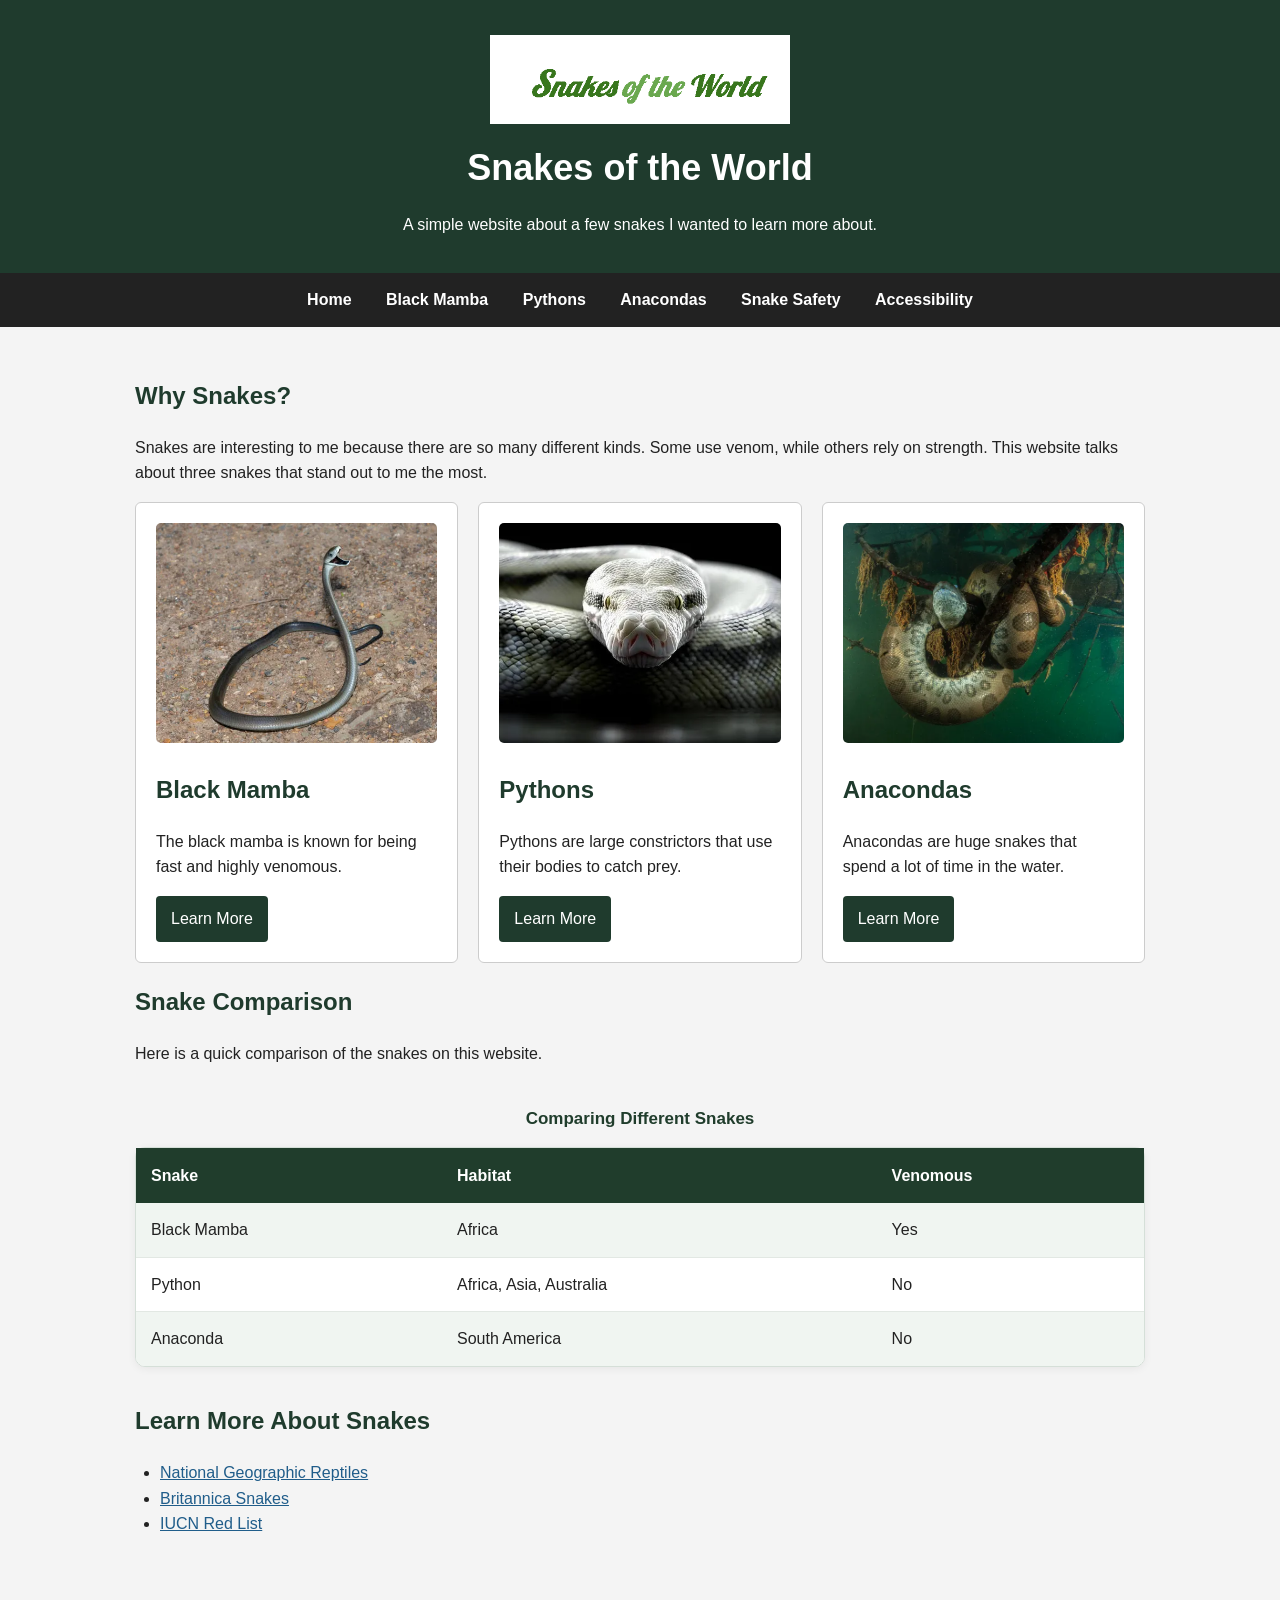
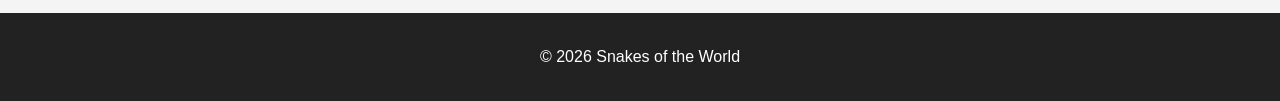
<file: index.html>
<!DOCTYPE html>
<html lang="en">
<head>
   <meta charset="UTF-8">
   <meta name="viewport" content="width=device-width, initial-scale=1.0">
   <meta name="description" content="Learn about black mambas, pythons, and anacondas.">
   <title>Snakes of the World</title>
<link rel="icon" type="image/png" href="SnakesOfTheWorld%20ICON.png">

   <link rel="stylesheet" href="styles.css">
</head>
<body>

<header>
   <img class="site-logo" src="SnakesOfTheWorld%20ICON.png" alt="Snakes of the World logo">
   <h1>Snakes of the World</h1>
   <p>A simple website about a few snakes I wanted to learn more about.</p>
</header>

<nav>
   <a href="index.html">Home</a>
   <a href="black-mamba.html">Black Mamba</a>
   <a href="python.html">Pythons</a>
   <a href="anaconda.html">Anacondas</a>
   <a href="snake-safety.html">Snake Safety</a>
   <a href="accessibility.html">Accessibility</a>
</nav>

<main>
   <h2>Why Snakes?</h2>
   <p>
      Snakes are interesting to me because there are so many different kinds.
      Some use venom, while others rely on strength. This website talks about
      three snakes that stand out to me the most.
   </p>

   <div class="snake-grid">
      <section class="snake-card">
         <img src="black-mamba.png" alt="Black mamba snake">
         <h2>Black Mamba</h2>
         <p>
            The black mamba is known for being fast and highly venomous.
         </p>
         <a class="button" href="black-mamba.html">Learn More</a>
      </section>

      <section class="snake-card">
         <img src="python.png" alt="Python snake">
         <h2>Pythons</h2>
         <p>
            Pythons are large constrictors that use their bodies to catch prey.
         </p>
         <a class="button" href="python.html">Learn More</a>
      </section>

      <section class="snake-card">
         <img src="anaconda.png" alt="Anaconda snake">
         <h2>Anacondas</h2>
         <p>
            Anacondas are huge snakes that spend a lot of time in the water.
         </p>
         <a class="button" href="anaconda.html">Learn More</a>
      </section>
   </div>

   <section>
      <h2>Snake Comparison</h2>
      <p>Here is a quick comparison of the snakes on this website.</p>

      <table>
         <caption>Comparing Different Snakes</caption>
         <tr>
            <th scope="col">Snake</th>
            <th scope="col">Habitat</th>
            <th scope="col">Venomous</th>
         </tr>
         <tr>
            <td>Black Mamba</td>
            <td>Africa</td>
            <td>Yes</td>
         </tr>
         <tr>
            <td>Python</td>
            <td>Africa, Asia, Australia</td>
            <td>No</td>
         </tr>
         <tr>
            <td>Anaconda</td>
            <td>South America</td>
            <td>No</td>
         </tr>
      </table>
   </section>

   <section>
      <h2>Learn More About Snakes</h2>
      <ul>
         <li><a href="https://www.nationalgeographic.com/animals/reptiles">National Geographic Reptiles</a></li>
         <li><a href="https://www.britannica.com/animal/snake">Britannica Snakes</a></li>
         <li><a href="https://www.iucnredlist.org/">IUCN Red List</a></li>
      </ul>
   </section>
</main>

<footer>
   <p>&copy; 2026 Snakes of the World</p>
</footer>

</body>
</html>
</file>
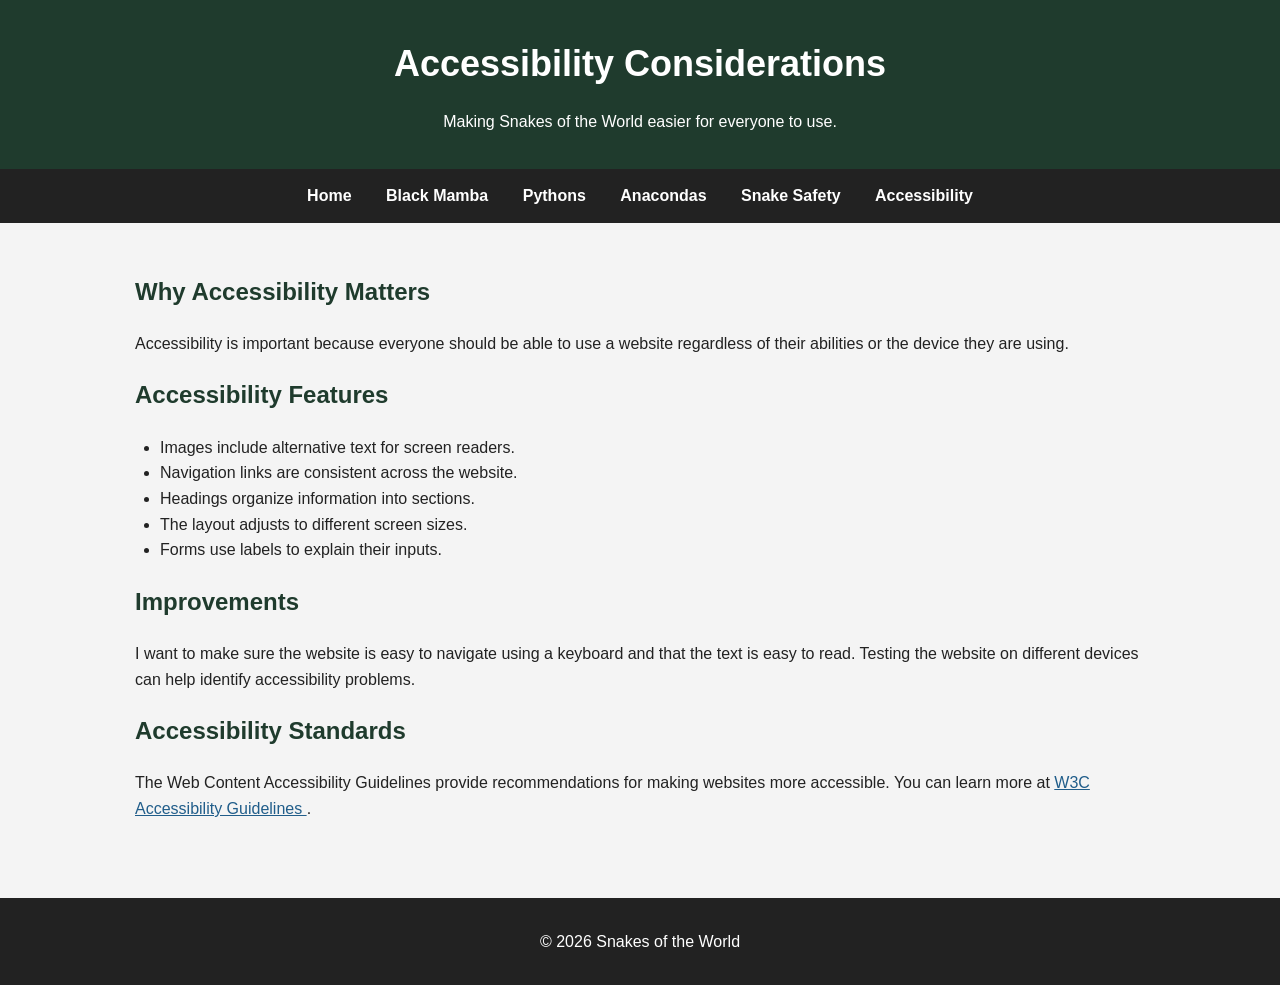
<file: accessibility.html>
<!DOCTYPE html>
<html lang="en">

<head>
    <meta charset="UTF-8">
    <meta name="viewport" content="width=device-width, initial-scale=1.0">
    <meta name="description" content="Learn about accessibility features used on the Snakes of the World website.">
    <title>Accessibility | Snakes of the World</title>
    <link rel="stylesheet" href="styles.css">
</head>

<body>

<header>
    <h1>Accessibility Considerations</h1>
    <p>Making Snakes of the World easier for everyone to use.</p>
</header>

<nav aria-label="Main navigation">
    <a href="index.html">Home</a>
    <a href="black-mamba.html">Black Mamba</a>
    <a href="python.html">Pythons</a>
    <a href="anaconda.html">Anacondas</a>
    <a href="snake-safety.html">Snake Safety</a>
    <a href="accessibility.html">Accessibility</a>
</nav>

<main>
    <h2>Why Accessibility Matters</h2>
    <p>
        Accessibility is important because everyone should be
        able to use a website regardless of their abilities
        or the device they are using.
    </p>

    <h2>Accessibility Features</h2>
    <ul>
        <li>Images include alternative text for screen readers.</li>
        <li>Navigation links are consistent across the website.</li>
        <li>Headings organize information into sections.</li>
        <li>The layout adjusts to different screen sizes.</li>
        <li>Forms use labels to explain their inputs.</li>
    </ul>

    <h2>Improvements</h2>
    <p>
        I want to make sure the website is easy to navigate
        using a keyboard and that the text is easy to read.
        Testing the website on different devices can help
        identify accessibility problems.
    </p>

    <h2>Accessibility Standards</h2>
    <p>
        The Web Content Accessibility Guidelines provide
        recommendations for making websites more accessible.
        You can learn more at
        <a href="https://www.w3.org/WAI/standards-guidelines/wcag/">
            W3C Accessibility Guidelines
        </a>.
    </p>
</main>

<footer>
    <p>&copy; 2026 Snakes of the World</p>
</footer>

</body>
</html>
</file>
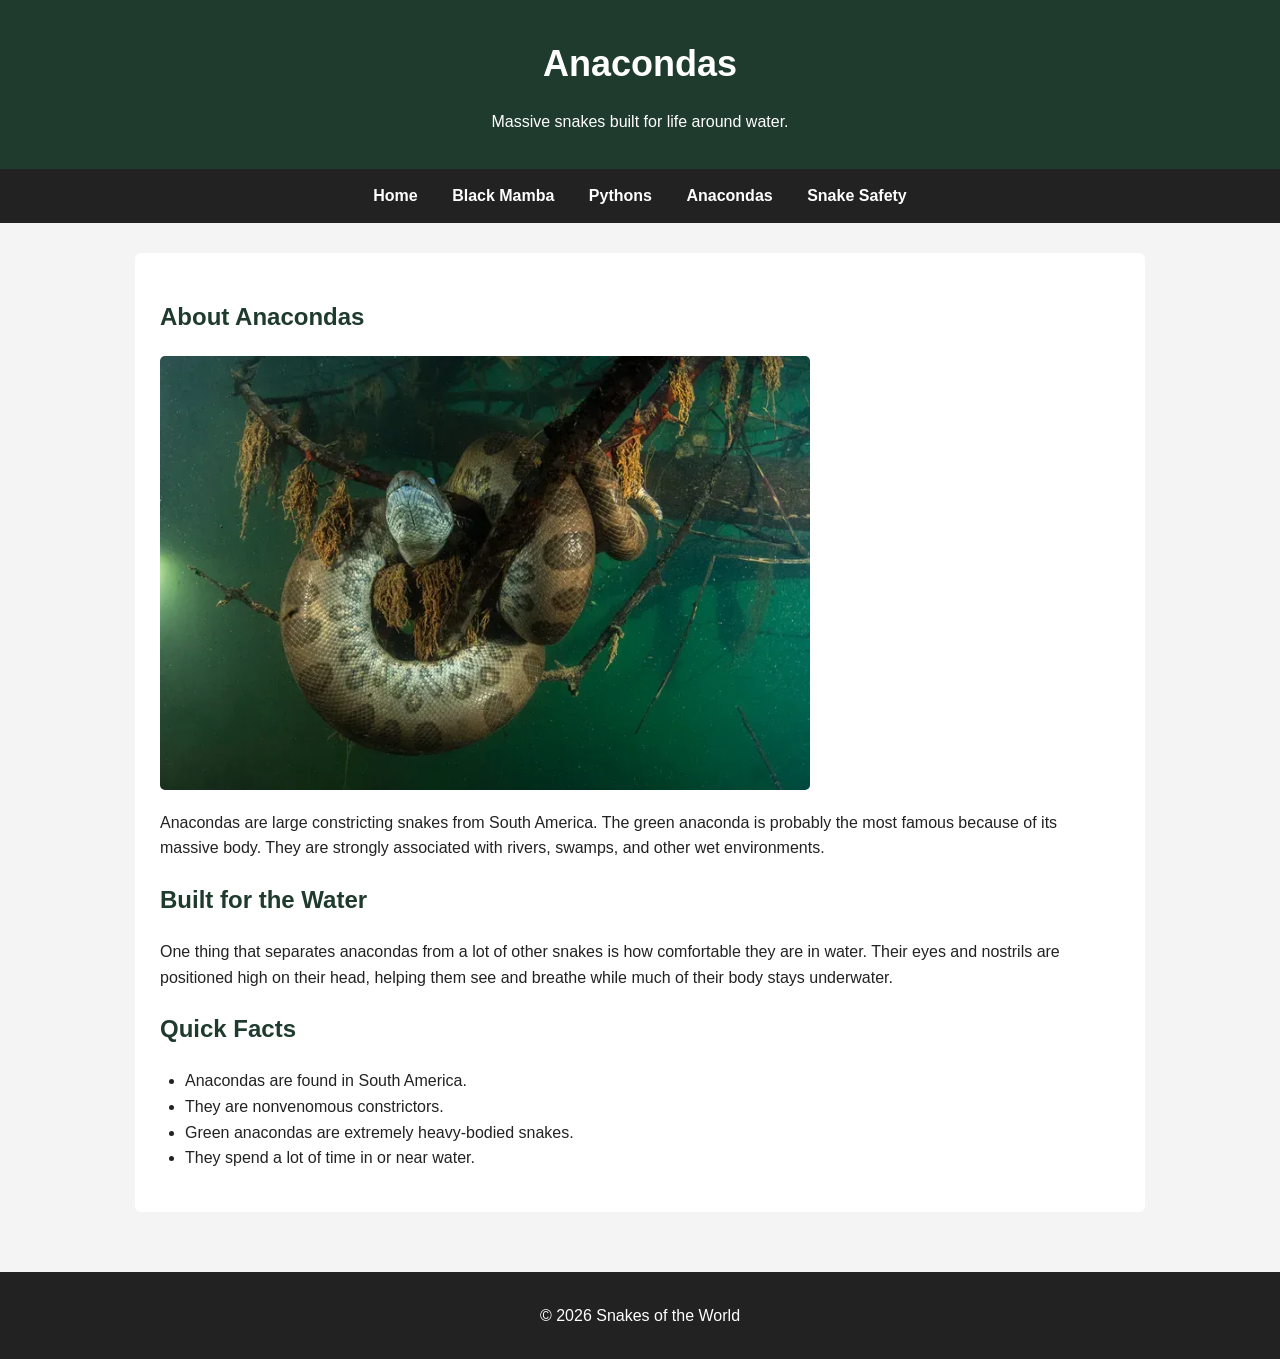
<file: anaconda.html>
<!DOCTYPE html>
<html lang="en">

<head>
   <meta charset="UTF-8">
   <meta name="viewport" content="width=device-width, initial-scale=1.0">
   <meta name="description" content="Learn about anacondas, their size, habitat, and life around water.">
   <title>Anacondas | Snakes of the World</title>
   <link rel="stylesheet" href="styles.css">
</head>

<body>

<header>
   <h1>Anacondas</h1>
   <p>Massive snakes built for life around water.</p>
</header>

<nav>
   <a href="index.html">Home</a>
   <a href="black-mamba.html">Black Mamba</a>
   <a href="python.html">Pythons</a>
   <a href="anaconda.html">Anacondas</a>
   <a href="snake-safety.html">Snake Safety</a>
</nav>

<main>

   <section class="content-page">

      <h2>About Anacondas</h2>

      <img src="anaconda.png" alt="Green anaconda">
 
      <p>
         Anacondas are large constricting snakes from South America. The green
         anaconda is probably the most famous because of its massive body.
         They are strongly associated with rivers, swamps, and other wet
         environments.
      </p>

      <h2>Built for the Water</h2>

      <p>
         One thing that separates anacondas from a lot of other snakes is how
         comfortable they are in water. Their eyes and nostrils are positioned
         high on their head, helping them see and breathe while much of their
         body stays underwater.
      </p>

      <h2>Quick Facts</h2>

      <ul>
         <li>Anacondas are found in South America.</li>
         <li>They are nonvenomous constrictors.</li>
         <li>Green anacondas are extremely heavy-bodied snakes.</li>
         <li>They spend a lot of time in or near water.</li>
      </ul>

   </section>

</main>

<footer>
   <p>&copy; 2026 Snakes of the World</p>
</footer>

</body>
</html>
</file>
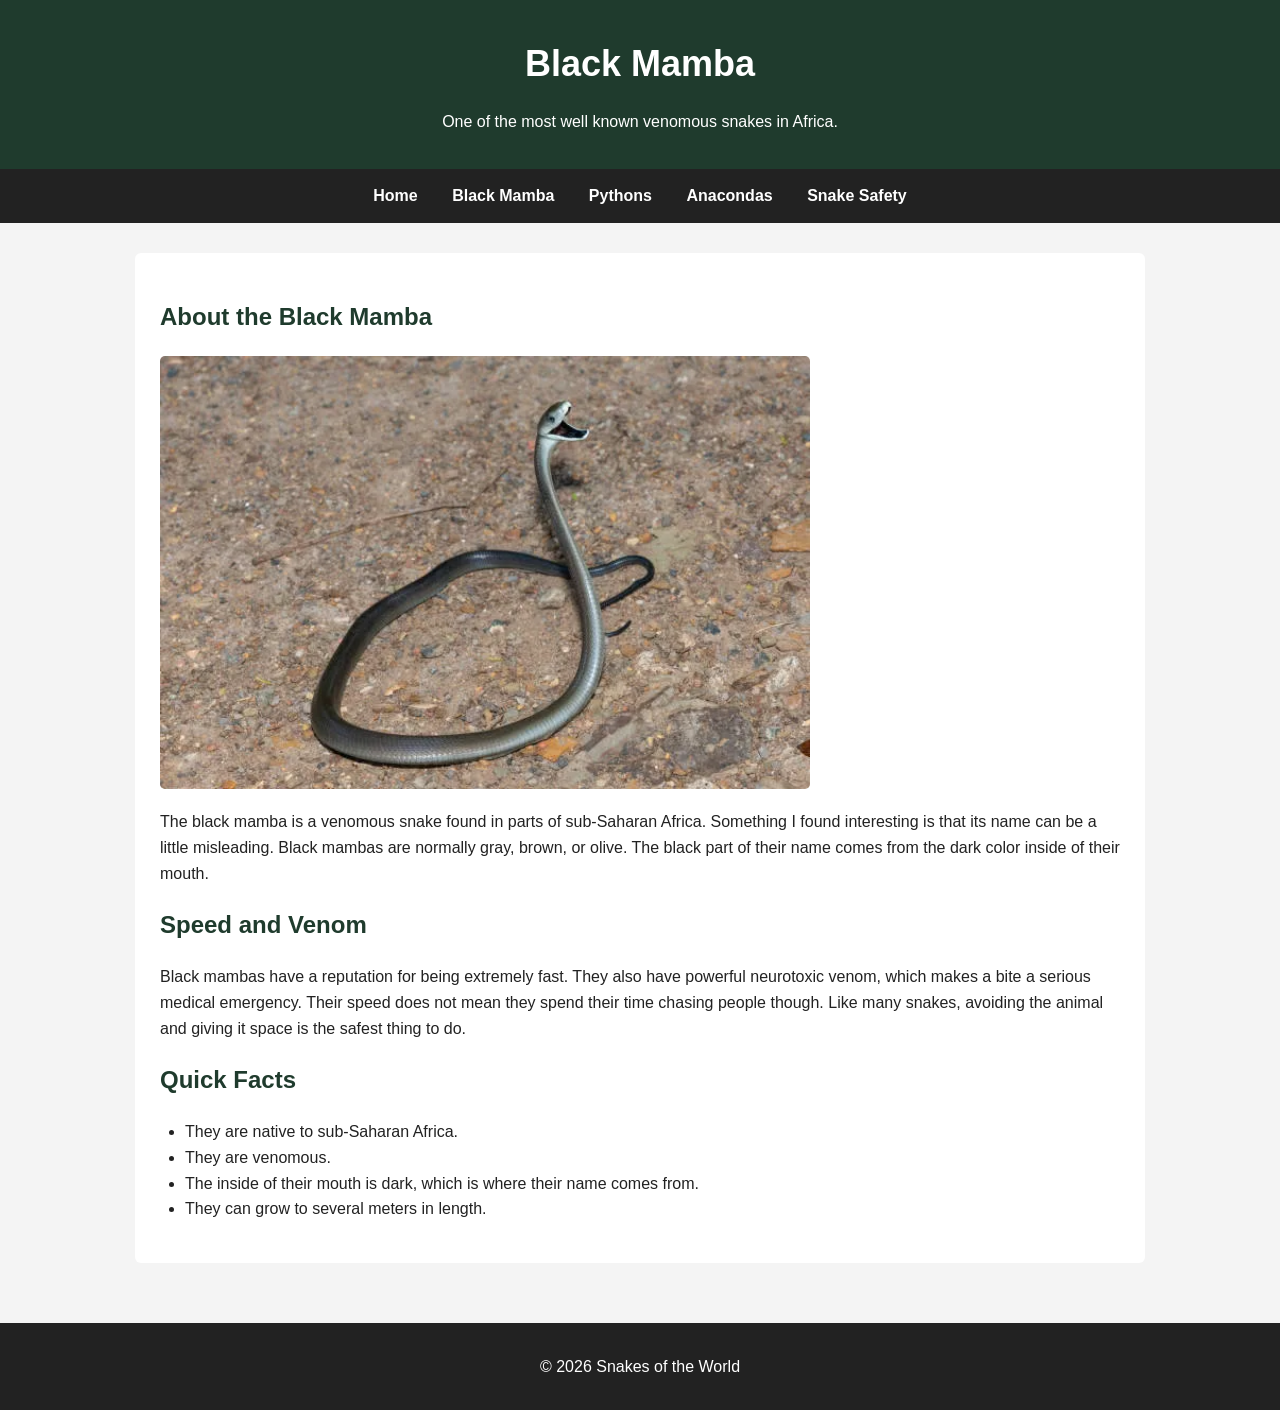
<file: black-mamba.html>
<!DOCTYPE html>
<html lang="en">

<head>
   <meta charset="UTF-8">
   <meta name="viewport" content="width=device-width, initial-scale=1.0">
   <meta name="description" content="Learn about black mambas, their venom, speed, habitat, and behavior.">
   <title>Black Mamba | Snakes of the World</title>
   <link rel="stylesheet" href="styles.css">
</head>

<body>

<header>
   <h1>Black Mamba</h1>
   <p>One of the most well known venomous snakes in Africa.</p>
</header>

<nav>
   <a href="index.html">Home</a>
   <a href="black-mamba.html">Black Mamba</a>
   <a href="python.html">Pythons</a>
   <a href="anaconda.html">Anacondas</a>
   <a href="snake-safety.html">Snake Safety</a>
</nav>

<main>

   <section class="content-page">

      <h2>About the Black Mamba</h2>

  <img src="black-mamba.png" alt="Black mamba snake">

      <p>
         The black mamba is a venomous snake found in parts of sub-Saharan
         Africa. Something I found interesting is that its name can be a
         little misleading. Black mambas are normally gray, brown, or olive.
         The black part of their name comes from the dark color inside of
         their mouth.
      </p>

      <h2>Speed and Venom</h2>

      <p>
         Black mambas have a reputation for being extremely fast. They also
         have powerful neurotoxic venom, which makes a bite a serious medical
         emergency. Their speed does not mean they spend their time chasing
         people though. Like many snakes, avoiding the animal and giving it
         space is the safest thing to do.
      </p>

      <h2>Quick Facts</h2>

      <ul>
         <li>They are native to sub-Saharan Africa.</li>
         <li>They are venomous.</li>
         <li>The inside of their mouth is dark, which is where their name comes from.</li>
         <li>They can grow to several meters in length.</li>
      </ul>

   </section>

</main>

<footer>
   <p>&copy; 2026 Snakes of the World</p>
</footer>

</body>
</html>
</file>
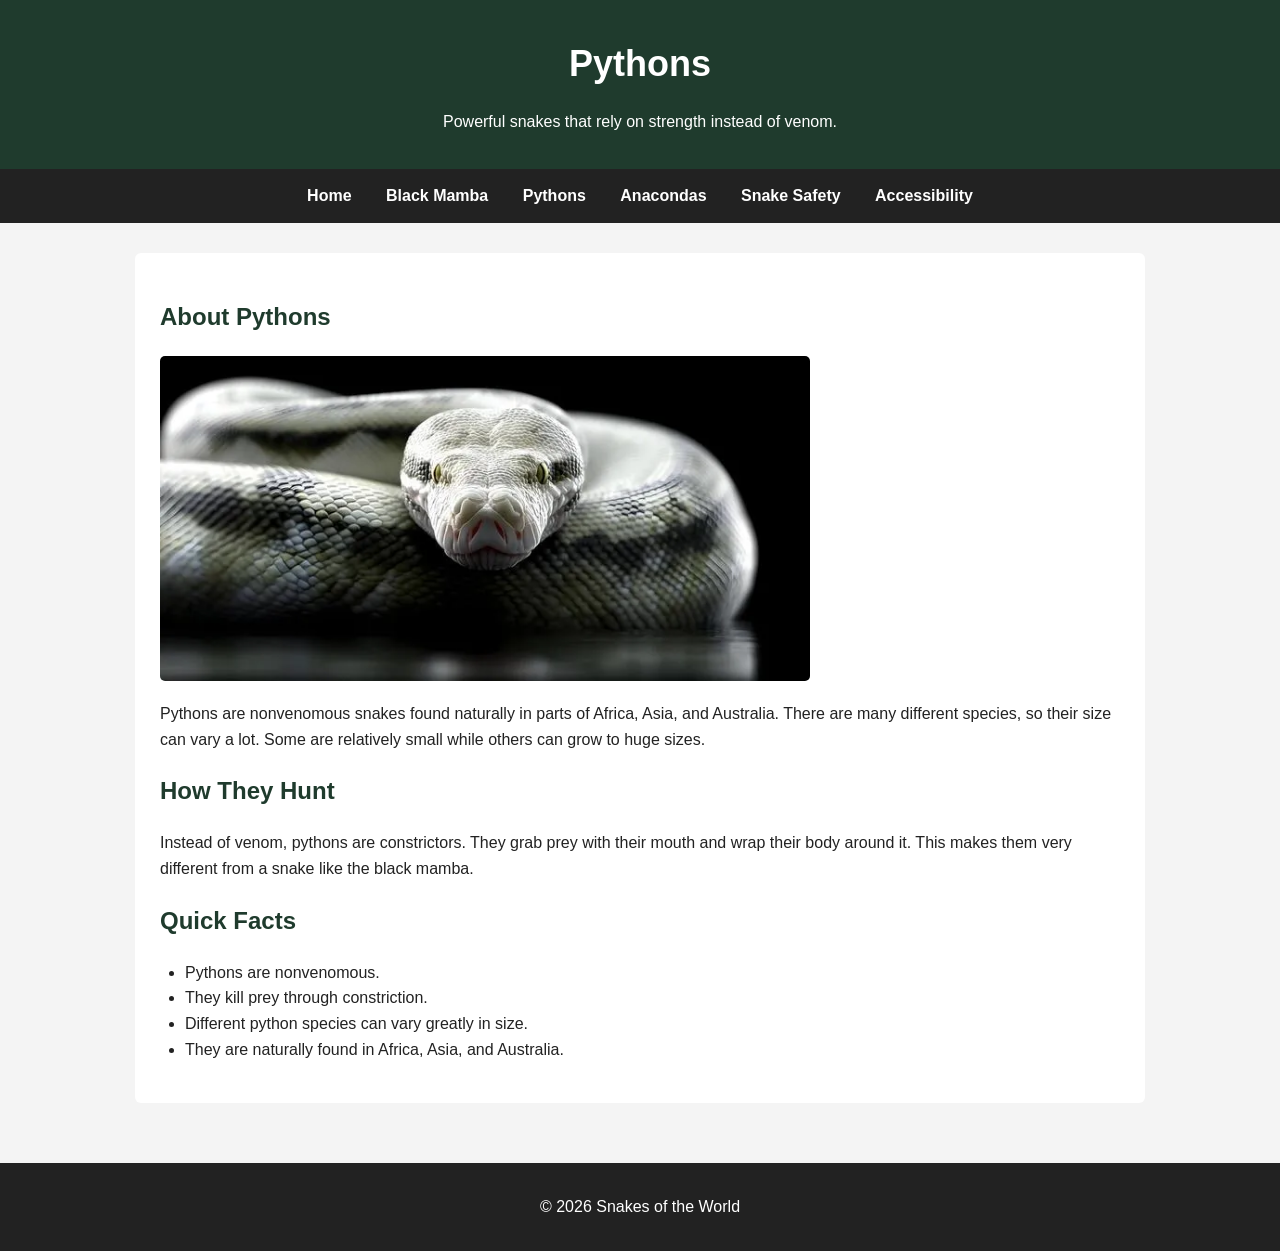
<file: python.html>
<!DOCTYPE html>
<html lang="en">

<head>
   <meta charset="UTF-8">
   <meta name="viewport" content="width=device-width, initial-scale=1.0">
   <meta name="description" content="Learn about pythons and how these large constricting snakes survive.">
   <title>Pythons | Snakes of the World</title>
   <link rel="stylesheet" href="styles.css">
</head>

<body>

<header>
   <h1>Pythons</h1>
   <p>Powerful snakes that rely on strength instead of venom.</p>
</header>

<nav>
   <a href="index.html">Home</a>
   <a href="black-mamba.html">Black Mamba</a>
   <a href="python.html">Pythons</a>
   <a href="anaconda.html">Anacondas</a>
   <a href="snake-safety.html">Snake Safety</a>
<a href="accessibility.html">Accessibility</a>
</nav>

<main>

   <section class="content-page">

      <h2>About Pythons</h2>

   <img src="python.png" alt="Python snake">

      <p>
         Pythons are nonvenomous snakes found naturally in parts of Africa,
         Asia, and Australia. There are many different species, so their size
         can vary a lot. Some are relatively small while others can grow to
         huge sizes.
      </p>

      <h2>How They Hunt</h2>

      <p>
         Instead of venom, pythons are constrictors. They grab prey with their
         mouth and wrap their body around it. This makes them very different
         from a snake like the black mamba.
      </p>

      <h2>Quick Facts</h2>

      <ul>
         <li>Pythons are nonvenomous.</li>
         <li>They kill prey through constriction.</li>
         <li>Different python species can vary greatly in size.</li>
         <li>They are naturally found in Africa, Asia, and Australia.</li>
      </ul>

   </section>

</main>

<footer>
   <p>&copy; 2026 Snakes of the World</p>
</footer>

</body>
</html>
</file>
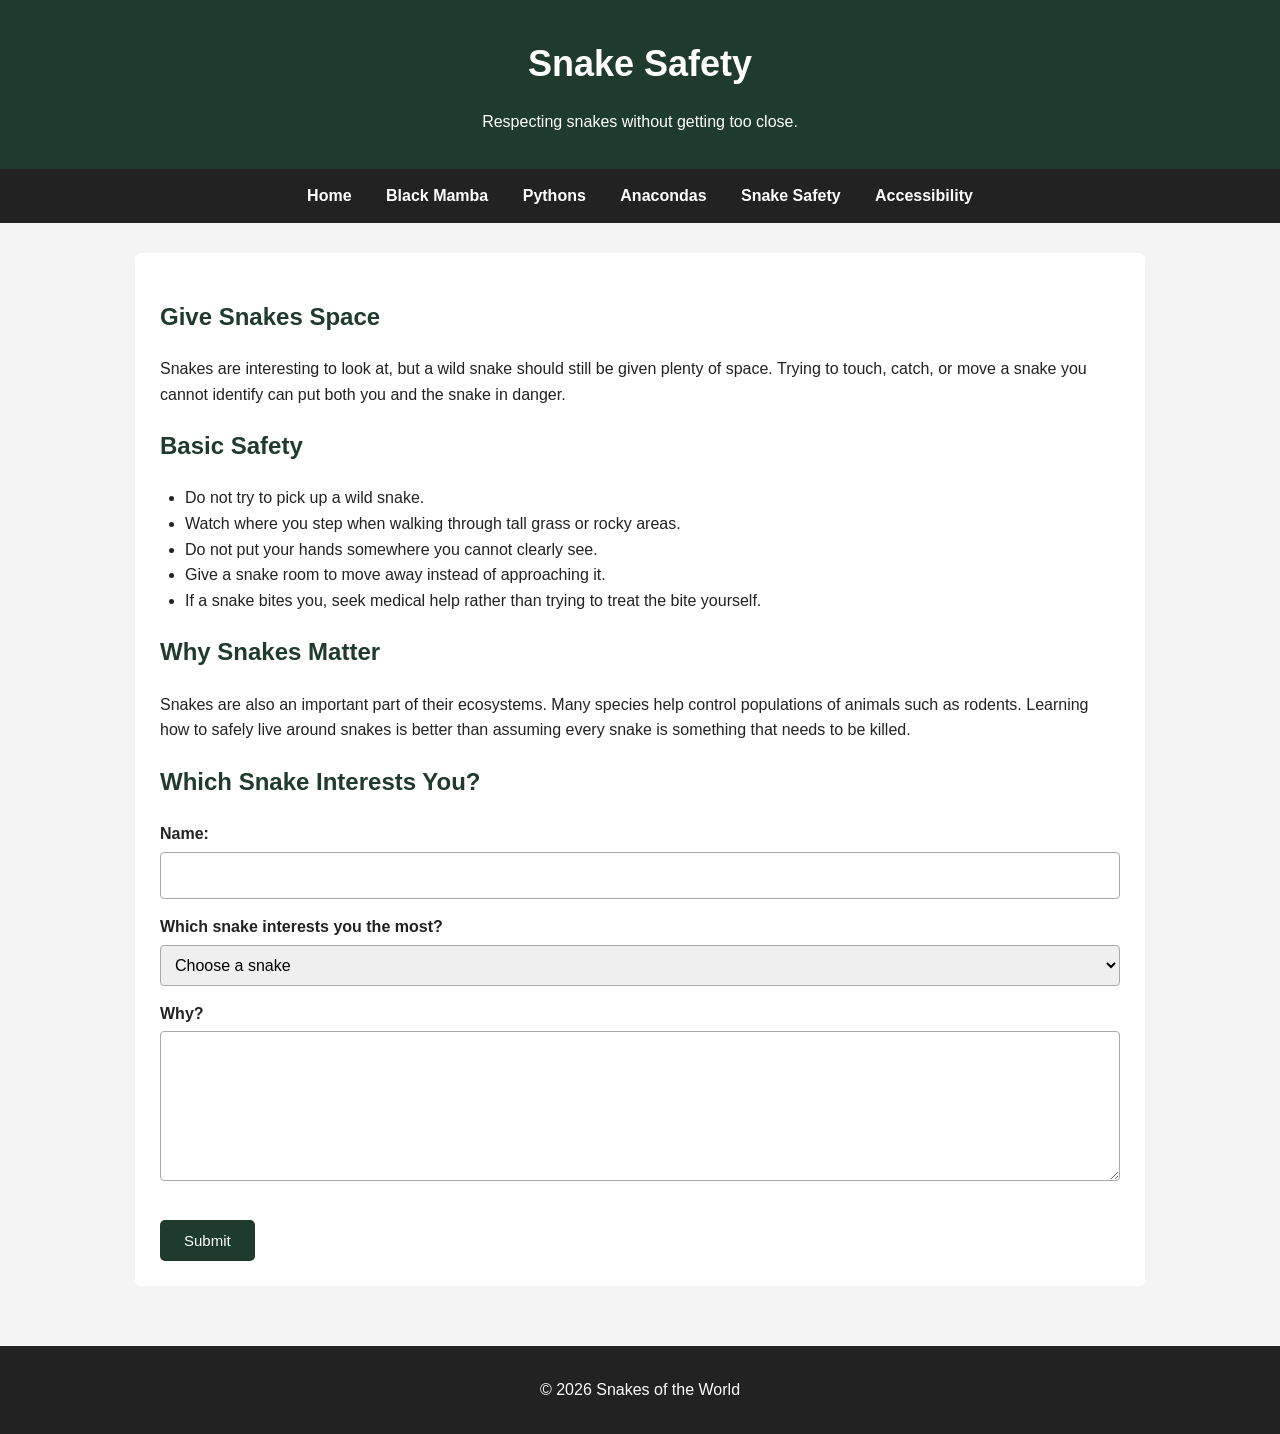
<file: snake-safety.html>
<!DOCTYPE html>
<html lang="en">

<head>
   <meta charset="UTF-8">
   <meta name="viewport" content="width=device-width, initial-scale=1.0">
   <meta name="description" content="Basic information about safely observing snakes and avoiding snake bites.">
   <title>Snake Safety | Snakes of the World</title>
   <link rel="stylesheet" href="styles.css">
   <script src="script.js" defer></script>
</head>

<body>

<header>
   <h1>Snake Safety</h1>
   <p>Respecting snakes without getting too close.</p>
</header>

<nav aria-label="Main navigation">
   <a href="index.html">Home</a>
   <a href="black-mamba.html">Black Mamba</a>
   <a href="python.html">Pythons</a>
   <a href="anaconda.html">Anacondas</a>
   <a href="snake-safety.html">Snake Safety</a>
   <a href="accessibility.html">Accessibility</a>
</nav>

<main>

   <section class="content-page">

      <h2>Give Snakes Space</h2>

      <p>
         Snakes are interesting to look at, but a wild snake should still be
         given plenty of space. Trying to touch, catch, or move a snake you
         cannot identify can put both you and the snake in danger.
      </p>

      <h2>Basic Safety</h2>

      <ul>
         <li>Do not try to pick up a wild snake.</li>
         <li>Watch where you step when walking through tall grass or rocky areas.</li>
         <li>Do not put your hands somewhere you cannot clearly see.</li>
         <li>Give a snake room to move away instead of approaching it.</li>
         <li>If a snake bites you, seek medical help rather than trying to treat the bite yourself.</li>
      </ul>

      <h2>Why Snakes Matter</h2>

      <p>
         Snakes are also an important part of their ecosystems. Many species
         help control populations of animals such as rodents. Learning how to
         safely live around snakes is better than assuming every snake is
         something that needs to be killed.
      </p>

      <h2>Which Snake Interests You?</h2>

      <form id="snakeForm"
            action="https://formspree.io/f/mbglwpyl"
            method="POST">

         <label for="name">Name:</label>
         <input type="text" id="name" name="name" required>

         <label for="favorite">Which snake interests you the most?</label>
         <select id="favorite" name="favorite" required>
            <option value="">Choose a snake</option>
            <option value="Black Mamba">Black Mamba</option>
            <option value="Python">Python</option>
            <option value="Anaconda">Anaconda</option>
         </select>

         <label for="reason">Why?</label>
         <textarea id="reason" name="reason" rows="5" required></textarea>

         <p id="formMessage" role="status" aria-live="polite"></p>

         <button type="submit">Submit</button>

      </form>

   </section>

</main>

<footer>
   <p>&copy; 2026 Snakes of the World</p>
</footer>

</body>
</html>
</file>
<file: styles.css>
* {
   box-sizing: border-box;
}

body {
   margin: 0;
   font-family: Arial, sans-serif;
   background-color: #f4f4f4;
   color: #222;
   line-height: 1.6;
}

header {
   background-color: #1f3b2d;
   color: white;
   text-align: center;
   padding: 35px 20px;
}

header h1 {
   margin: 0;
   font-size: 36px;
}

header p {
   margin-bottom: 0;
}

nav {
   background-color: #222;
   text-align: center;
   padding: 14px;
}

nav a {
   color: white;
   text-decoration: none;
   margin: 0 15px;
   font-weight: bold;
}

nav a:hover {
   text-decoration: underline;
}

nav a:focus-visible,
.button:focus-visible {
   outline: 3px solid #79c5ff;
   outline-offset: 3px;
}

main {
   max-width: 1050px;
   margin: auto;
   padding: 30px 20px;
}

h2 {
   color: #1f3b2d;
}

.snake-grid {
   display: flex;
   gap: 20px;
   flex-wrap: wrap;
}

.snake-card {
   background-color: white;
   border: 1px solid #ccc;
   padding: 20px;
   flex: 1;
   min-width: 250px;
   border-radius: 6px;
}

.snake-card img {
   width: 100%;
   height: 220px;
   object-fit: cover;
   border-radius: 5px;
}

.content-page {
   background-color: white;
   padding: 25px;
   border-radius: 6px;
}

.content-page img {
   width: 100%;
   max-width: 650px;
   height: auto;
   display: block;
   margin: 20px 0;
   border-radius: 5px;
}

.button {
   display: inline-block;
   background-color: #1f3b2d;
   color: white;
   padding: 10px 15px;
   text-decoration: none;
   border-radius: 4px;
}

.button:hover {
   background-color: #315b46;
}

ul {
   padding-left: 25px;
}

/* Snake comparison table */

table {
   width: 100%;
   border-collapse: separate;
   border-spacing: 0;
   margin: 25px 0 35px;
   background-color: white;
   border: 1px solid #d5dfd8;
   border-radius: 10px;
   overflow: hidden;
   box-shadow: 0 2px 8px rgba(0, 0, 0, 0.06);
}

caption {
   caption-side: top;
   padding: 14px;
   font-weight: bold;
   color: #203d2c;
   font-size: 17px;
}

th {
   background-color: #203d2c;
   color: white;
   padding: 15px;
   text-align: left;
}

td {
   padding: 14px 15px;
   border-bottom: 1px solid #e2e8e3;
   text-align: left;
}

tbody tr:nth-child(even) {
   background-color: #f0f5f1;
}

tbody tr:last-child td {
   border-bottom: none;
}

/* External links */

main a:not(.button) {
   color: #205d8a;
}

main a:not(.button):hover {
   text-decoration: underline;
}

/* Form styling */

form {
   margin-top: 20px;
}

label {
   display: block;
   margin-top: 15px;
   margin-bottom: 5px;
   font-weight: bold;
}

input[type="text"],
select,
textarea {
   width: 100%;
   padding: 10px;
   border: 1px solid #aaa;
   border-radius: 4px;
   font: inherit;
}

input[type="text"]:focus,
select:focus,
textarea:focus {
   outline: 2px solid #315b46;
   outline-offset: 2px;
}

input[type="submit"],
form button[type="submit"] {
   margin-top: 15px;
   padding: 12px 24px;
   background-color: #1f3b2d;
   color: white;
   border: none;
   border-radius: 5px;
   font-size: 15px;
   cursor: pointer;
}

input[type="submit"]:hover,
form button[type="submit"]:hover {
   background-color: #315b46;
}

form button[type="submit"]:focus-visible {
   outline: 3px solid #327dba;
   outline-offset: 3px;
}

#formMessage {
   margin-top: 15px;
   color: #8b2d20;
}

/* Footer */

footer {
   text-align: center;
   background-color: #222;
   color: white;
   padding: 15px;
   margin-top: 30px;
}

/* Mobile layout */

@media (max-width: 700px) {
   nav a {
      display: block;
      margin: 8px 0;
   }

   .snake-grid {
      flex-direction: column;
   }

   .snake-card {
      min-width: 0;
   }

   header h1 {
      font-size: 28px;
   }

   main {
      padding: 20px 12px;
   }

   .content-page {
      padding: 18px;
   }
}

@media (max-width: 600px) {
   th,
   td {
      padding: 9px 7px;
      font-size: 12px;
      overflow-wrap: anywhere;
   }
}

.site-logo {
   display: block;
   width: 300px;
   max-width: 90%;
   height: auto;
   margin: 0 auto 15px;
}
</file>
